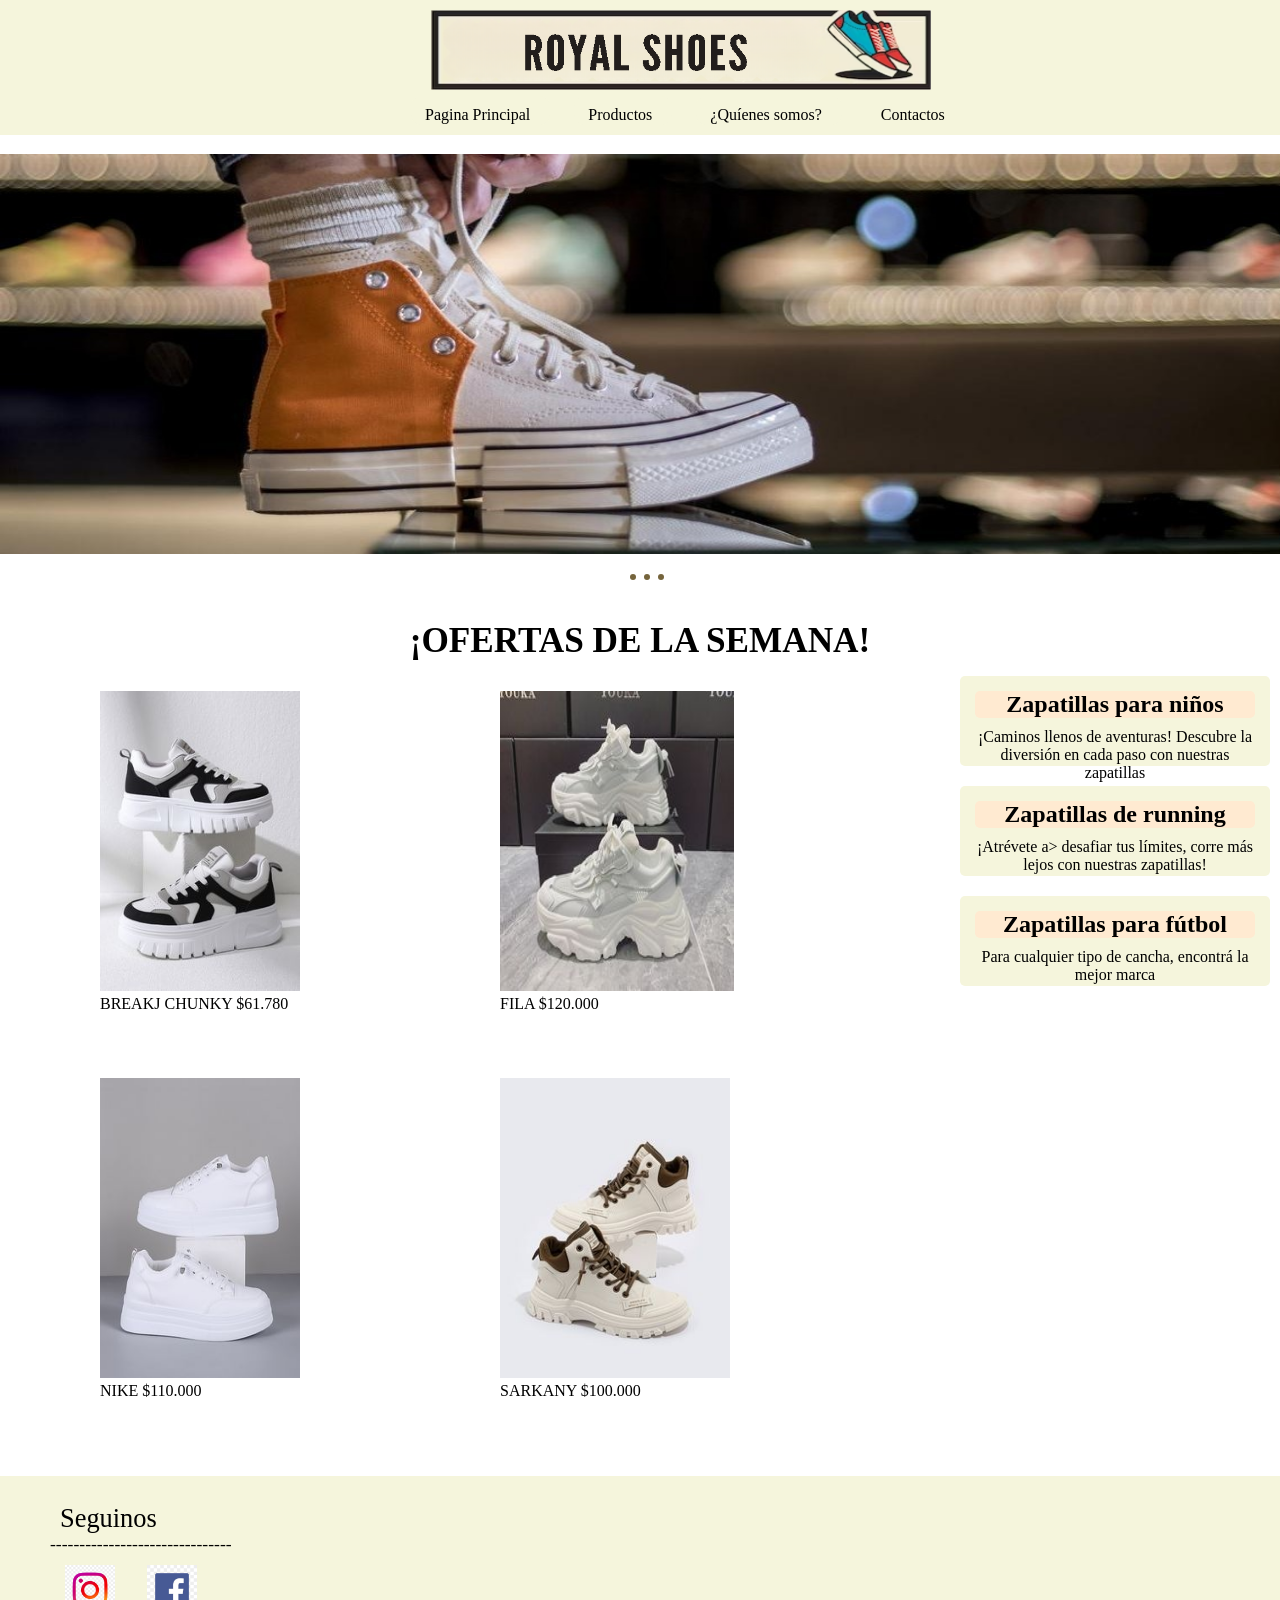
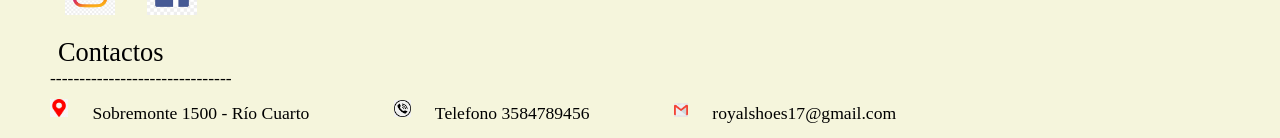
<file: Página Web/index.html>
<!DOCTYPE html>
<html lang="es">
<head>
    <meta charset="UTF-8">
    <meta http-equiv="X-UA-Compatible" content="IE=edge">
    <meta name="viewport" content="width=device-width, initial-scale=1.0">
    <title>Royal Shoes</title>
    <link  href="Estilo.css" rel="stylesheet">
    <link rel="shortcut icon" href="Imagénes/cosito de pestaña.png" />
    

</head>

<header>
    
    <img class= "titulo" src="Imagénes/Horizontal.png" width="500" height="80" >

</header>
<nav>
    <ul>
        <li class="coso"><a href="index.html" style="text-decoration:none">Pagina Principal</li></a>

        <li class="coso"><a href="Productos.html" style="text-decoration:none">Productos</li></a>

        <li class="coso"><a href="quienes somos.html" style="text-decoration:none">¿Quíenes somos?</li></a>
        
        <a class="x" href="#footer" style="text-decoration:none">Contactos</a>
    
    </ul>
</nav>

<body>
   
    <div class="container">
  
        <ul class="slider">
          <li id="slide1">
            <img src="Imagénes/carrucel 1.jpeg" width="1351" height="450"/>
          </li>
          <li id="slide2">
            <img src="Imagénes/carrucel 2.jpg" width="1351" height="450"/>
          </li>
          <li id="slide3">
            <img src="Imagénes/carrucel 3.jpeg" width="1351" height="450"/>
          </li>
        </ul>
        
        <ul class="menu">
          <li>
            <a href="#slide1"> </a>
          </li>
          <li>
            <a href="#slide2"></a>
          </li>
           <li>
            <a href="#slide3"></a>
          </li>
        </ul>
    </div>
    

    <h1 class = "oferta">¡OFERTAS DE LA SEMANA!</h1>

    <div class="acomoda_vertical">

        <div class="acomoda_horizontal">

            <div class="contenedor_imagen">

                <img src="Imagénes/Zapatilla 2.jpg" width="200" height="300"> 
                <p>BREAKJ CHUNKY $61.780</p>

            </div>
            
            <div class="contenedor_imagen">

                <img src="Imagénes/Zapatilla 3.jpg" width="200" height="300">
                <p>NIKE $110.000</p>

            </div>

        </div>


        <div class="acomoda_horizontal">

            <div class="contenedor_imagen">

                <img src="Imagénes/Zapatilla 4.jpg" width="234" height="300">
                <p>FILA $120.000</p>
                
            </div>

            <div class="contenedor_imagen">
                    
                <img src="Imagénes/Zapatilla 5.jpg" width="230" height="300">
                <p>SARKANY $100.000</p>

            </div>
                
        </div>
    
    </div>

    <aside>
        <div class="contenedor">
            <h2>Zapatillas para niños</h2>
            <p>¡Caminos llenos de aventuras! Descubre la diversión en cada paso con nuestras zapatillas</p>
        </div>

        <div class="contenedor">
            <h2>Zapatillas de running</h2>
            <p>¡Atrévete a> desafiar tus límites, corre más lejos con nuestras zapatillas!</p>
        </div>

        <div class="contenedor">
            <h2>Zapatillas para fútbol</h2>
            <p>Para cualquier tipo de cancha, encontrá la mejor marca</p>
        </div>
    </aside>
    
    

</body> 

<footer id="footer" class="pie_de_pagina">

    <div class="seguinos">
        <p>Seguinos</p>
    </div>

    <div class="lineac">
        <p>-------------------------------</p>
    </div>

    <div class="redes">
        <div class="img_sepa2">
            <p><a href="https://www.instagram.com/bren.c_17/"><img src="Imagénes/Logo IG.png" width="50" height="50"></a></p>
        </div>
    
        <div class="img_sepa2">
            <p><a href="https://www.facebook.com/profile.php?id=61557479302459"><img src="Imagénes/Logo Facebook.jpg" width="50" height="50"></a></p>
        </div>
    </div>


    <div class="contactos">
        <p> Contactos </p>
    </div>

    <div class="lineac">
        <p>-------------------------------</p>
    </div>

    <div class="img_sepa">
        <p> <img src="Imagénes/ubicacion.png" width="18" height="18"> Sobremonte 1500 - Río Cuarto </p>
    </div>

    <div class="img_sepa">
        <p><img src="Imagénes/logo telefono.png" width="17" height="17"> Telefono 3584789456</p>
    </div>

    <div class="img_sepa">
        <p><img src="Imagénes/Logo Gmail.png" width="14" height="14">  royalshoes17@gmail.com</p>
    </div>
    

</footer>

</html>
</file>
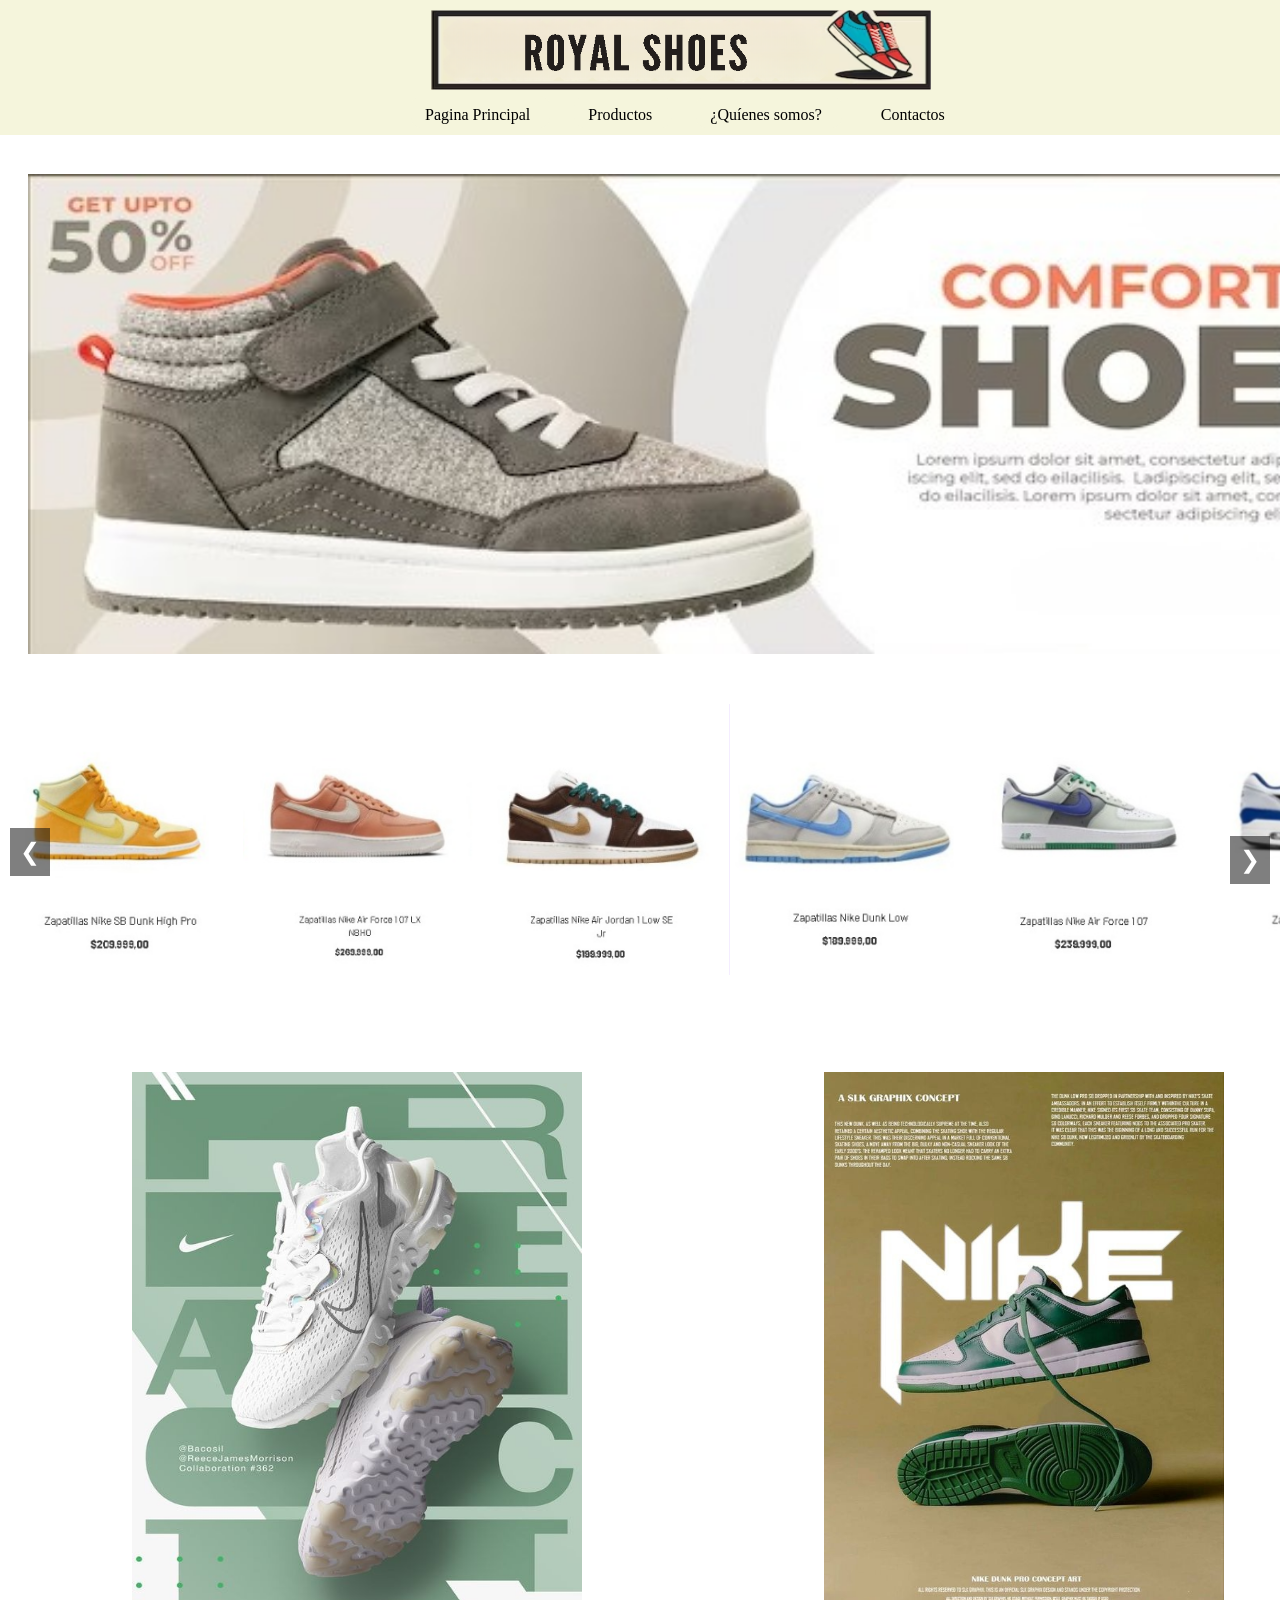
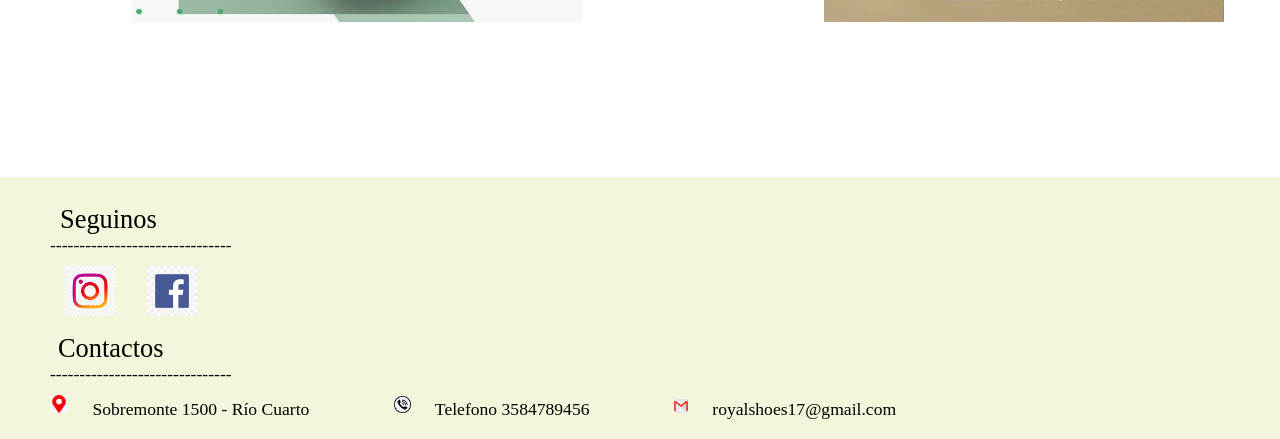
<file: Página Web/Productos.html>
<html lang="es">
<head>
    <meta charset="UTF-8">
    <meta http-equiv="X-UA-Compatible" content="IE=edge">
    <meta name="viewport" content="width=device-width, initial-scale=1.0">
    <title>Productos</title>
    <link rel="stylesheet" href="Estilo-producto.css">
    <link rel="shortcut icon" href="Imagénes/cosito de pestaña.png">

</head>

<header>

    <img class= "titulo" src="Imagénes/Horizontal.png" width="500" height="80" >

</header>
<nav>
    <ul>
        <li class="coso"><a href ="index.html" style="text-decoration:none">Pagina Principal</li></a>

        <li class="coso"><a href="Productos/Productos.html" style="text-decoration:none">Productos</li></a>

        <li class="coso"><a href="¿Quíenes somos?/quienes somos.html" style="text-decoration:none">¿Quíenes somos?</li> </a>
        
        <a class="x" href="#footer" style="text-decoration:none">Contactos</a>
    </ul>
</nav>

<body>

    <img class="arriba" src="Imagénes/publi horizontal.jpeg" width="1300" height="480" >


    <div class="carousel">
        <button id="prevBtn" class="nav-btn prev-btn">&#10094;</button>
        <div class="carousel-container">
            <div class="product">
                <img src="Imagénes/zapa 1.png" alt="Producto 1">
            </div>

            <div class="product">
                <img src="Imagénes/zapa 2.png" alt="Producto 2">
            </div>

            <div class="product">
                <img src="Imagénes/zapa 3.png" alt="Producto 3">
            </div>

            <div class="product">
                <img src="Imagénes/zapa 4.png" alt="Producto 4">
            </div>

            <div class="product">
                <img src="Imagénes/zapa 5.png" alt="Producto 5">
            </div>

            <div class="product">
                <img src="Imagénes/zapa 6.png" alt="Producto 6">
            </div>

            <div class="product">
                <img src="Imagénes/zapa 7.png" alt="Producto 7">
            </div>

            <div class="product">
                <img src="Imagénes/zapa 8.png" alt="Producto 8">
            </div>

            <div class="product">
                <img src="Imagénes/zapa 9.png" alt="Producto 9">
            </div>

            <div class="product">
                <img src="Imagénes/zapa 10.png" alt="Producto 10">
            </div>

            <div class="product">
                <img src="Imagénes/zapa 11.png" alt="Producto 11">
            </div>

            <div class="product">
                <img src="Imagénes/zapa 12.png" alt="Producto 12">
            </div>

            <div class="product">
                <img src="Imagénes/zapa 13.png" alt="Producto 13">
            </div>

            <div class="product">
                <img src="Imagénes/zapa 14.png" alt="Producto 14">
            </div>

            <div class="product">
                <img src="Imagénes/zapa 15.png" alt="Producto 15">
            </div>

            <div class="product">
                <img src="Imagénes/zapa 16.png" alt="Producto 16">
            </div>
        </div>
        <button id="nextBtn" class="nav-btn next-btn">&#10095;</button>
    </div>
    <script src="slider .js"></script>


    <div class="acomoda_vertical">

        <div class="acomoda_horizontal">

            <div class="contenedor_imagen">
                <img src="Imagénes/publi 3 .jpeg" width="450" height="550">
            </div>
        </div>

        <div class="acomoda_horizontal">

            <div class="contenedor_imagen">
                <img src="Imagénes/publi 7.jpeg" width="400" height="550">
            </div>
        </div>
    </div>

</body>

<footer id="footer" class="pie_de_pagina">

    <div class="seguinos">
        <p>Seguinos</p>
    </div>

    <div class="lineac">
        <p>-------------------------------</p>
    </div>

    <div class="redes">
        <div class="img_sepa2">
            <p><a href="https://www.instagram.com/bren.c_17/"><img src="Imagénes/Logo IG.png" width="50" height="50"></a></p>
        </div>
    
        <div class="img_sepa2">
            <p><a href="https://www.facebook.com/profile.php?id=61557479302459"><img src="Imagénes/Logo Facebook.jpg" width="50" height="50"></a></p>
        </div>
    </div>


    <div class="contactos">
        <p> Contactos </p>
    </div>

    <div class="lineac">
        <p>-------------------------------</p>
    </div>

    <div class="img_sepa">
        <p> <img src="Imagénes/ubicacion.png" width="18" height="18"> Sobremonte 1500 - Río Cuarto </p>
    </div>

    <div class="img_sepa">
        <p><img src="Imagénes/logo telefono.png" width="17" height="17"> Telefono 3584789456</p>
    </div>

    <div class="img_sepa">
        <p><img src="Imagénes/Logo Gmail.png" width="14" height="14">  royalshoes17@gmail.com</p>
    </div>
    

</footer>
</html>
</file>
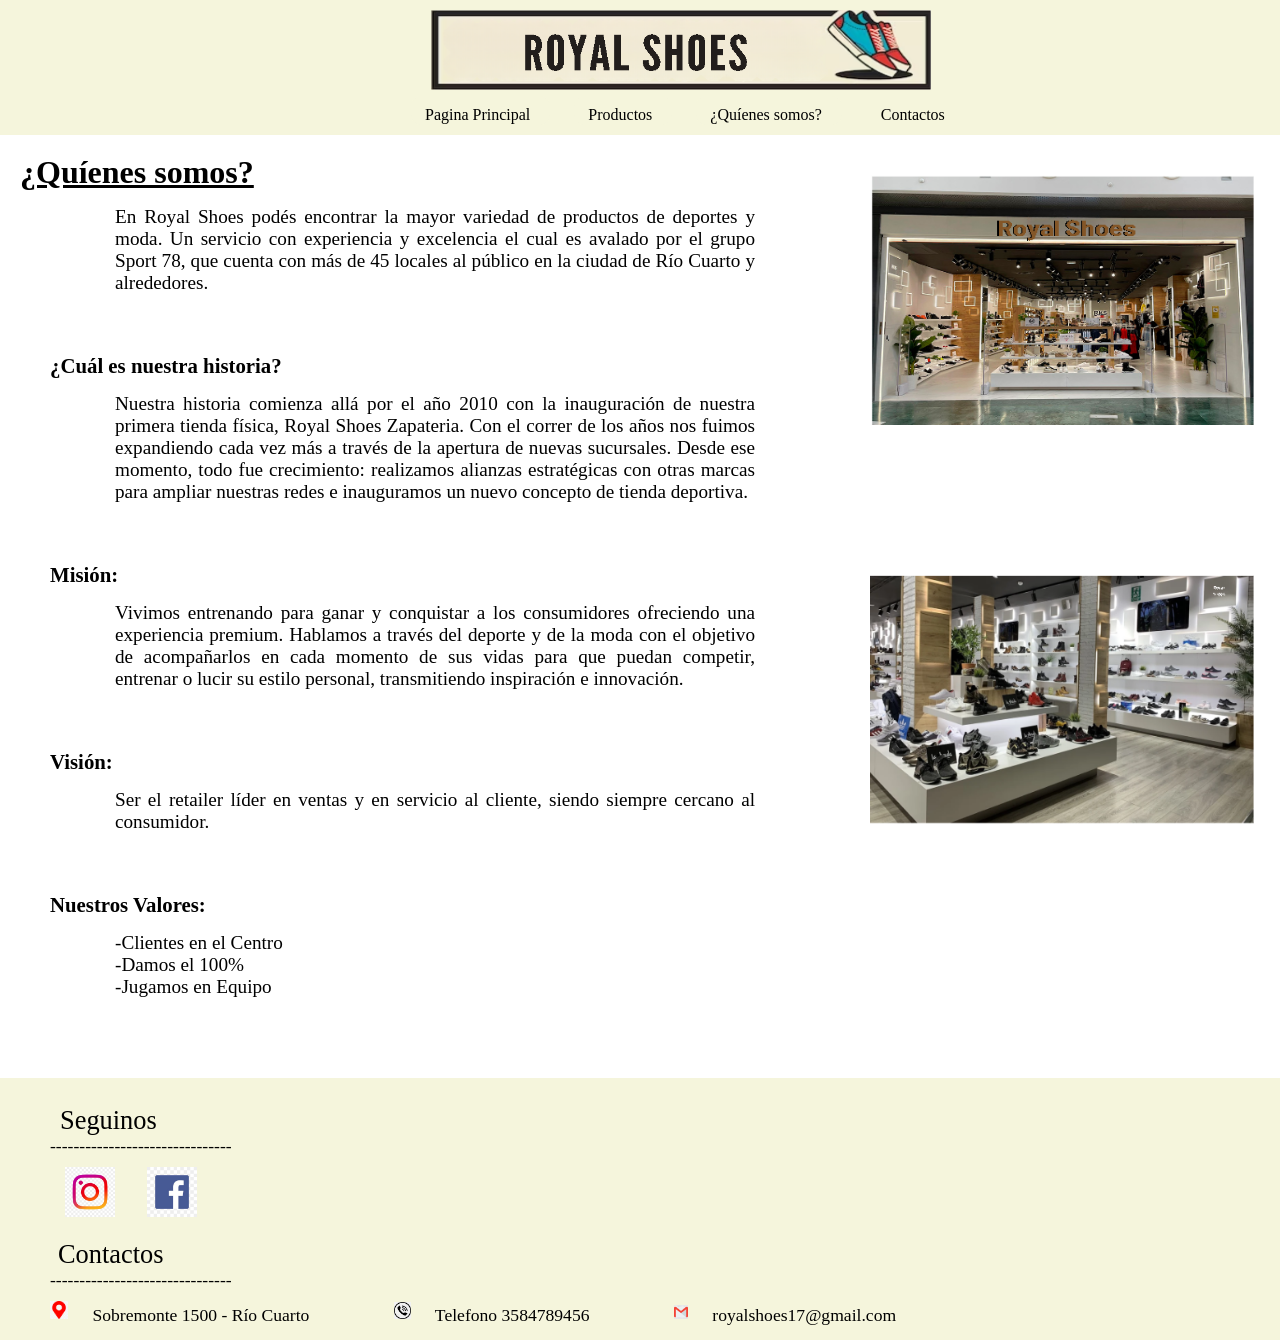
<file: Página Web/quienes somos.html>
<!DOCTYPE html>
<html lang="es">
<head>
    <meta charset="UTF-8">
    <meta http-equiv="X-UA-Compatible" content="IE=edge">
    <meta name="viewport" content="width=device-width, initial-scale=1.0">
    <title>¿Quíenes somos?</title>
    <link  href="estilo qns somos.css" rel="stylesheet">
    <link rel="shortcut icon" href="Imagénes/cosito de pestaña.png" />
    

</head>

<header>
    
    <img class= "titulo" src="Imagénes/Horizontal.png" width="500" height="80" >

</header>
<nav>
    <ul>
        <li class="coso"><a href="index.html" style="text-decoration:none">Pagina Principal</li></a>

        <li class="coso"><a href="Productos/Productos.html" style="text-decoration:none">Productos</li></a>

        <li class="coso"><a href="¿Quíenes somos?/quienes somos.html" style="text-decoration:none">¿Quíenes somos?</li> </a>
        
        <a class="x" href="#footer" style="text-decoration:none">Contactos</a> 
        
    </ul>
</nav>

<body>
    <h1>¿Quíenes somos?</h1>

   <p class="textoo" >En Royal Shoes podés encontrar la mayor variedad de productos de deportes y moda. 
    Un servicio con experiencia y excelencia el cual es avalado por el grupo Sport 78, 
    que cuenta con más de 45 locales al público en la ciudad de Río Cuarto y alrededores.
   </p>

   <img class="imagen" src="Imagénes/Exterior de la tienda .png" width="20" height="250">

    <p class="otro" style="font-weight: bold;">¿Cuál es nuestra historia?</p>

   <p class="textoo" >Nuestra historia comienza allá por el año 2010 con la inauguración de nuestra primera tienda física,
        Royal Shoes Zapateria. Con el correr de los años nos fuimos expandiendo cada vez más a través 
        de la apertura de nuevas sucursales.
        Desde ese momento, todo fue crecimiento: realizamos alianzas estratégicas con otras marcas para 
        ampliar nuestras redes e inauguramos un nuevo concepto de tienda deportiva.
   </p>

   <img class="imagen2" src="Imagénes/coso de adentro.png" width="20" height="250">

    <p class="otro" style="font-weight: bold;">Misión:</p>

    <p class="textoo" >Vivimos entrenando para ganar y conquistar a los consumidores ofreciendo una experiencia premium.
        Hablamos a través del deporte y de la moda con el objetivo de acompañarlos en cada momento de sus
        vidas para que puedan competir, entrenar o lucir su estilo personal, transmitiendo inspiración e innovación.
    </p>

    <p class="otro" style="font-weight: bold;">Visión:</p>

    <p class="textoo" >Ser el retailer líder en ventas y en servicio al cliente, siendo siempre cercano al consumidor.</p>

    <p class="otro" style="font-weight: bold;">Nuestros Valores:</p>

    <p class="textoo" >-Clientes en el Centro</p>
    <p class="textoo" >-Damos el 100%</p>
    <p class="textoo" >-Jugamos en Equipo</p>
    
</body> 

<footer id="footer" class="pie_de_pagina">

    <div class="seguinos">
        <p>Seguinos</p>
    </div>

    <div class="lineac">
        <p>-------------------------------</p>
    </div>

    <div class="redes">
        <div class="img_sepa2">
            <p><a href="https://www.instagram.com/bren.c_17/"><img src="Imagénes/Logo IG.png" width="50" height="50"></a></p>
        </div>
    
        <div class="img_sepa2">
            <p><a href="https://www.facebook.com/profile.php?id=61557479302459"><img src="Imagénes/Logo Facebook.jpg" width="50" height="50"></a></p>
        </div>
    </div>


    <div class="contactos">
        <p> Contactos </p>
    </div>

    <div class="lineac">
        <p>-------------------------------</p>
    </div>

    <div class="img_sepa">
        <p> <img src="Imagénes/ubicacion.png" width="18" height="18"> Sobremonte 1500 - Río Cuarto </p>
    </div>

    <div class="img_sepa">
        <p><img src="Imagénes/logo telefono.png" width="17" height="17"> Telefono 3584789456</p>
    </div>

    <div class="img_sepa">
        <p><img src="Imagénes/Logo Gmail.png" width="14" height="14">  royalshoes17@gmail.com</p>
    </div>
    

</footer>

</html>
</file>
<file: Página Web/Estilo.css>
*{
    margin: 0px;
    padding: 0px;
}
header{
    background-color: beige;
    height: 35px;
    
    width: 1251px; 
    padding: 50px;
}
      
.titulo{
    position: absolute; top: 10px; left: 51px;
    padding-inline-start: 380px;

}

.coso {
    display:inline;
    padding-left: 14px;
    padding-right: 20px;
    padding-top: 10px;
    padding-bottom: 2px;
    background: beige;
    color: black;
    font: normal 1.2em;
    margin-left: 20px;
    list-style: none;
    border-radius: 10px;
}

a {
    list-style: none;
    color: black;
}

.x {
    padding-left: 35px;
}
.boton {
    display: inline-block;
    color: black;
    padding: 10px 20px;
    text-decoration: none;
    border: none;
    border-radius: 5px;
    cursor: pointer;
    font-size: 16px;
}
.boton:hover {
    background-color: beige
}

nav{
    margin-top: -29px;
    margin-left: 391px;
    margin-bottom: 30px;
}

.oferta{
    font-size: 2.2em;
    text-align: center;
    color:black;
    padding-block: 7px;
    padding-bottom: 15px;
}

.acomoda_horizontal{
    display: flex;
    flex-direction: column;
}

.acomoda_vertical{
    display: flex;
    flex-direction: row;
    width: 70%;
    float: left;
}

.contenedor_imagen{
    margin-left: 100px;
    margin-right: 100px;
    margin-top: 15px;
    margin-bottom: 50px;
}

.contenedor_imagen img:hover{
    transform: scale(1.1);
    transition: all 0.2s linear ;
}

aside{
    float: right;
    width: 25%;
}

footer{
    background: beige;
    height: 250px;
    margin-top: 800px;
    padding-top: 20px;
    padding-left: 15px;

}

footer img{
    margin-right: 10px;
    margin-right: 20px;
    padding-bottom: 2px;
}

.pie_de_pagina{
    font-size: 1.1em;
    padding-left: 50px;
    padding-top: 12px;
}

.contactos{
    font-size: 1.5em;
    padding-left: 8px;;
    margin-top: 10px;
}

.lineac {
    padding-bottom: 10px;
}

.img_sepa {
    padding-bottom: 5px;
    display: inline-block;
    padding-right: 80px;
}

.seguinos{
    font-size: 1.5em;
    margin-top: 15px;
    margin-left: 10px;
}


.redes{
    margin-left: 15px;
}

.img_sepa2 {
    padding-bottom: 5px;
    display: inline-block;
    padding-right: 8px;
}

.contenedor {
    background: beige;
    height: 70px;
    padding: 10px;
    border-radius: 5px;
    margin-bottom: 20px;
    text-align: center;
    margin-right: 10px;
}

.contenedor h2 {
    background: rgb(255, 234, 209);
    margin: 5px;
    margin-bottom: 10px;
    border-radius: 5px;
    text-align: center;
}

/*carrucel*/
 
.container{  /*posicion de la imagen*/
    margin: 0px;
    width: 1000px;
}
  
ul, li {  /* saca los puntos del costado*/
    padding: 0;
    margin: 0;
    list-style: none;
}
  
ul.slider{  /*en esto estan los botones*/
    position: relative;
    width: 500px;
    height: 350px;
}

ul.slider li {   /*transición*/
    position: absolute;
    margin: auto;
    left: 0px;
    top: 0px;
    opacity: 0;
    width: inherit;
    height: inherit;
    transition: opacity .5s;
}
  
ul.slider li img{ /*imagenes*/
    width: 1351px;
    height: 400px;
    
}
  
ul.slider li:first-child {
    opacity: 1; /*Mostramos el primer <li>*/
}
  
ul.slider li:target {
    opacity: 1; /*Mostramos el <li> del enlace que pulsemos*/
}
  
.menu{ /*posicion de los botones*/
    text-align: center;
    margin-top: 70px;
    margin-bottom: 15px;
    margin-left: 290px;
}
  
.menu li{
    display: inline-block;
    text-align: center;
}
  
.menu li a{
    display: inline-block;
    text-decoration: none;
    background-color: rgb(117, 100, 60);
    padding: 3px;
    width: 0px;
    height: 0px;
    border-radius: 100%;
    margin-bottom: 15px;
    margin-left: 4px;
}
</file>
<file: Página Web/Estilo-producto.css>
*{
    margin: 0px;
    padding: 0px;
}
header{
    background-color: beige;
    height: 35px;
    
    width: 1251px; 
    padding: 50px;
}
      
.titulo{
    position: absolute; top: 10px; left: 51px;
    padding-inline-start: 380px;

}

.coso {
    display:inline;
    padding-left: 14px;
    padding-right: 20px;
    padding-top: 10px;
    padding-bottom: 5px;
    background: beige;
    color: black;
    font: normal 1.2em;
    margin-left: 20px;
    list-style: none;
    border-radius: 10px;
}

a {
    list-style: none;
    color: black;
}

.x {
    padding-left: 35px;
}

.boton {
    display: inline-block;
    color: black;
    padding: 10px 20px;
    text-decoration: none;
    border: none;
    border-radius: 5px;
    cursor: pointer;
    font-size: 16px;
}
.boton:hover {
    background-color: beige
}

nav{
    margin-top: -29px;
    margin-left: 391px;
    margin-bottom: 30px;
}

.arriba{
    margin: 20px;
    margin-left: 28px;
    margin-bottom: 50px;
}

/*slider de productos*/

.carousel {
    position: relative;
    overflow: hidden;
}

.carousel-container {
    display: flex;
}

.product {
    flex: 0 0 auto;
    width: 230px; /* Ancho de cada producto */
    margin-right: 13px; /* Espacio entre productos */
}

.product img {
    width: 100%;
    height: auto;
}

.nav-btn {
    position: absolute;
    top: 50%;
    transform: translateY(-50%);
    background: rgba(0, 0, 0, 0.5);
    color: white;
    border: none;
    font-size: 24px;
    cursor: pointer;
    padding: 10px;
    z-index: 1;
}

.prev-btn {
    left: 10px;
    top: 148px;
}

.next-btn {
    right: 10px;
    top: 156px;
}

.product img:hover{
    transform: scale(1.1);
    transition: all 0.2s linear ;
}

/*termina slider*/

.acomoda_horizontal{
    display: flex;
    flex-direction: column;
    margin-left: 32px;
    margin-right: 10px;
    position: center;
    margin-top: 80px;
}

.acomoda_vertical{
    display: flex;
    flex-direction: row;
    float: left;
}

.contenedor_imagen{
    margin-left: 100px;
    margin-right: 100px;
    margin-top: 15px;
    margin-bottom: 50px;
}

footer{
    background: beige;
    height: 250px;
    margin-top: 800px;
    padding-top: 20px;
    padding-left: 15px;

}

footer img{
    margin-right: 10px;
    margin-right: 20px;
    padding-bottom: 2px;
}

.pie_de_pagina{
    font-size: 1.1em;
    padding-left: 50px;
    padding-top: 12px;
}

.contactos{
    font-size: 1.5em;
    padding-left: 8px;;
    margin-top: 10px;
}

.lineac {
    padding-bottom: 10px;
}

.img_sepa {
    padding-bottom: 5px;
    display: inline-block;
    padding-right: 80px;
}

.seguinos{
    font-size: 1.5em;
    margin-top: 15px;
    margin-left: 10px;
}


.redes{
    margin-left: 15px;
}

.img_sepa2 {
    padding-bottom: 5px;
    display: inline-block;
    padding-right: 8px;
}
</file>
<file: Página Web/estilo qns somos.css>
*{
    margin: 0px;
    padding: 0px;
}
header{
    background-color: beige;
    height: 35px;
    
    width: 1251px; 
    padding: 50px;
}
      
.titulo{
    position: absolute; top: 10px; left: 51px;
    padding-inline-start: 380px;

}

.coso {
    display:inline;
    padding-left: 14px;
    padding-right: 20px;
    padding-top: 10px;
    padding-bottom: 2px;
    background: beige;
    color: black;
    font: normal 1.2em;
    margin-left: 20px;
    list-style: none;
    border-radius: 10px;
}

a {
    list-style: none;
    color: black;
}
  
.x {
    padding-left: 35px;
}

.boton {
    display: inline-block;
    color: black;
    padding: 10px 20px;
    text-decoration: none;
    border: none;
    border-radius: 5px;
    cursor: pointer;
    font-size: 16px;
}
.boton:hover {
    background-color: beige
}

nav{
    margin-top: -29px;
    margin-left: 391px;
    margin-bottom: 30px;
}

h1 {
    margin-top: 15px;
    margin-bottom: 15px;
    margin-left: 20px;
    text-decoration-line:underline;
    font-family:'Times New Roman', Times, serif;
}

.otro {
    margin-top: 60px;
    margin-bottom: 15px;
    margin-left: 50px;
    font-size: 1.3em;
    font-family:'Times New Roman', Times, serif;
}

.textoo {
    width: 50%;
    margin-left: 115px;
    margin-right: 5px;
    font-size: 1.2em;
    font-family:'Times New Roman', Times, serif;
    text-align: justify;
}

.imagen{
    width: 30%;
    position: absolute; top: 175px; left: 870px;
}

.imagen2 {
    width: 30%;
    position: absolute; top: 575px; left: 870px;
}

footer{
    background: beige;
    height: 250px;
    margin-top: 80px;
    padding-top: 20px;
    padding-left: 15px;

}

footer img{
    margin-right: 10px;
    margin-right: 20px;
    padding-bottom: 2px;
}

.pie_de_pagina{
    font-size: 1.1em;
    padding-left: 50px;
    padding-top: 12px;
}

.contactos{
    font-size: 1.5em;
    padding-left: 8px;;
    margin-top: 10px;
}

.lineac {
    padding-bottom: 10px;
}

.img_sepa {
    padding-bottom: 5px;
    display: inline-block;
    padding-right: 80px;
}

.seguinos{
    font-size: 1.5em;
    margin-top: 15px;
    margin-left: 10px;
}


.redes{
    margin-left: 15px;
}

.img_sepa2 {
    padding-bottom: 5px;
    display: inline-block;
    padding-right: 8px;
}
</file>
